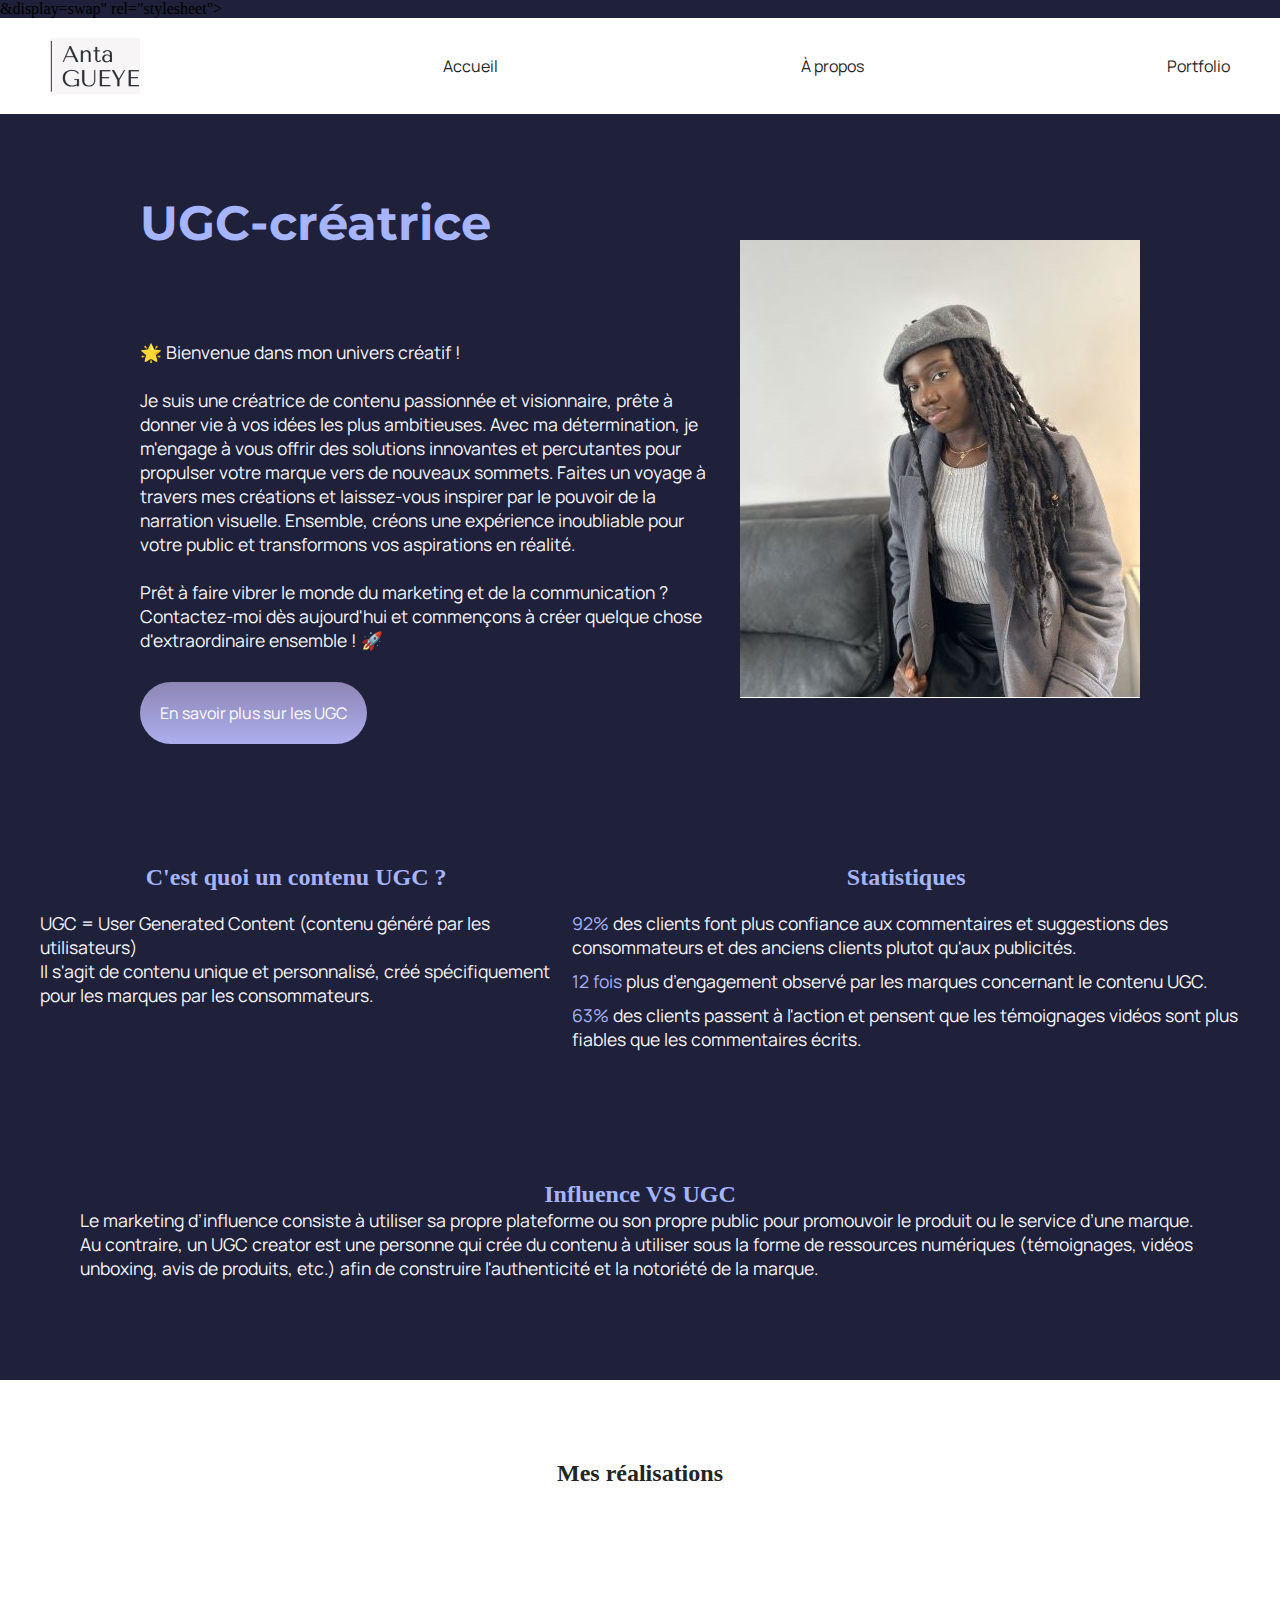
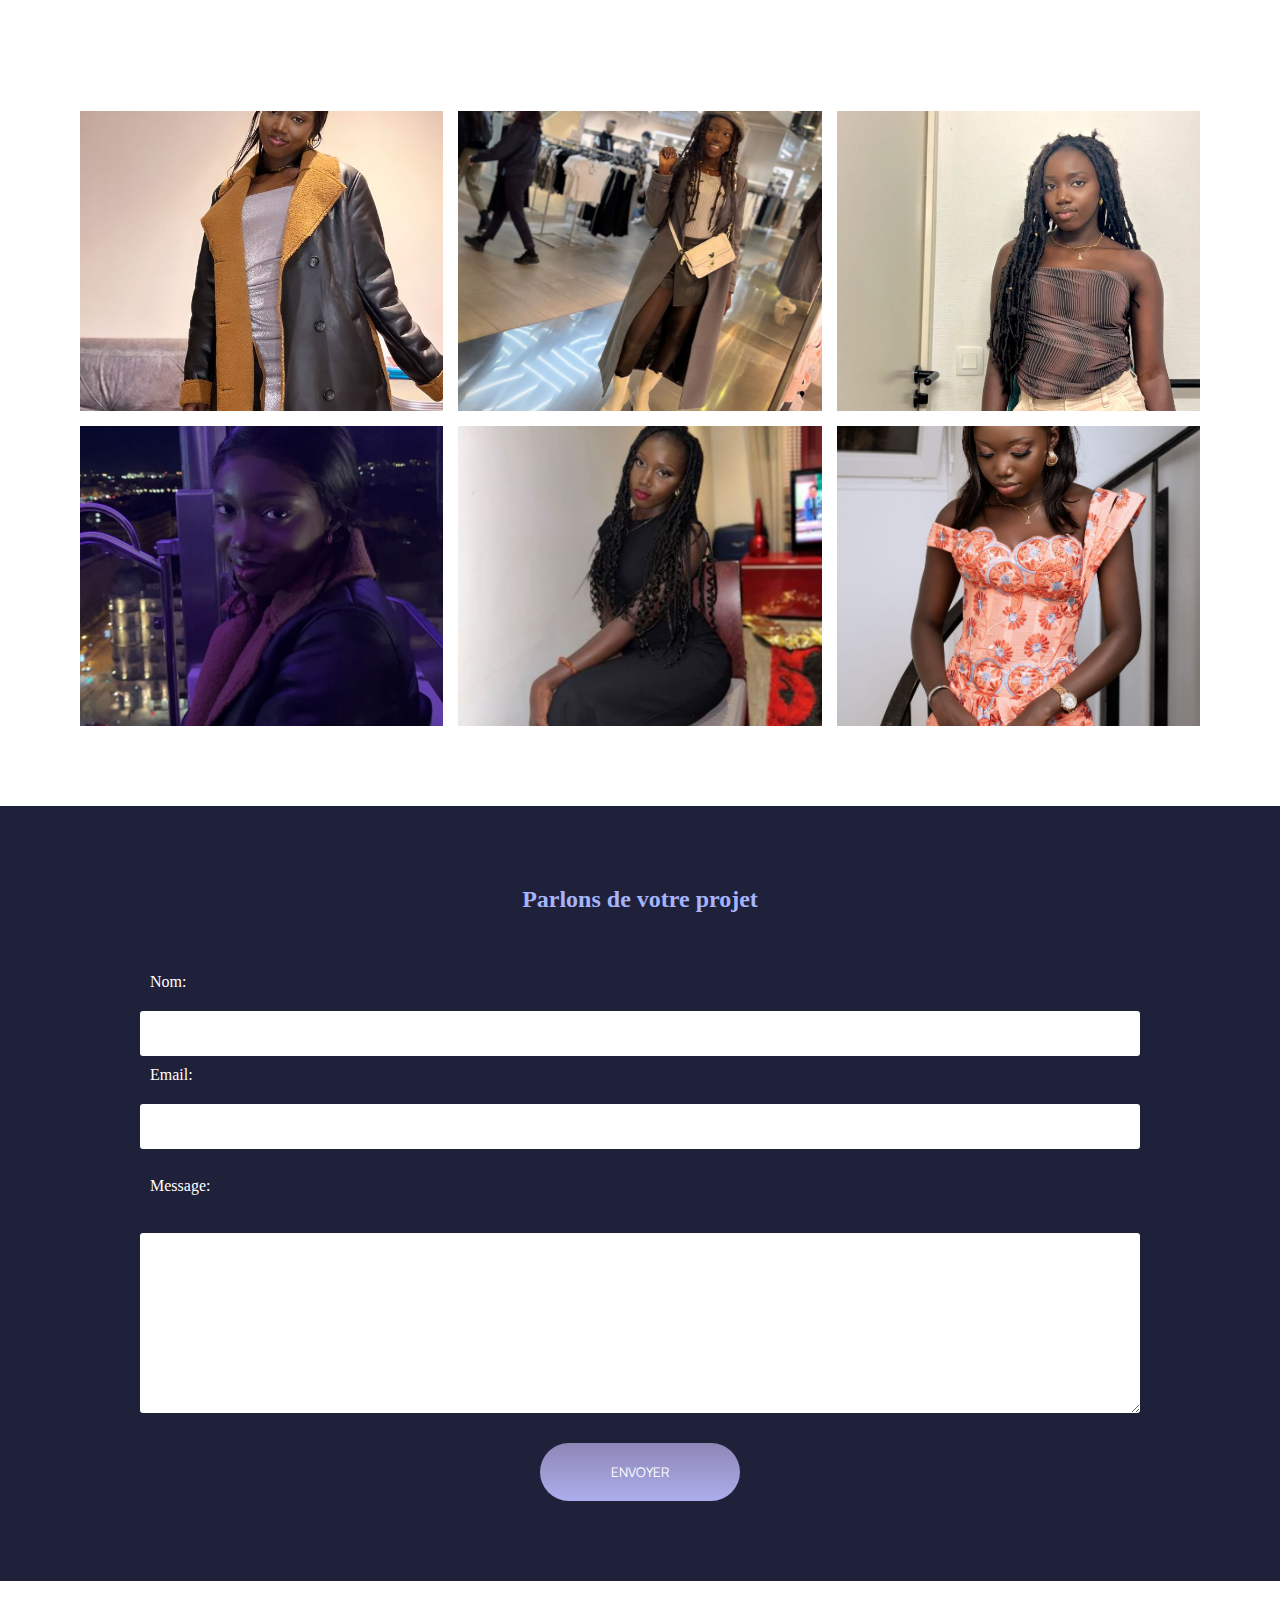
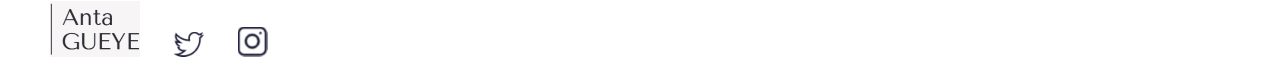
<file: index.html>
<!DOCTYPE html>
<html>
    <head>
        <meta charset="utf-8">
        <title>Accueil – Anta GUEYE UGC-Créateur</title>
        <link href="style.css" rel="stylesheet">
        <link rel="preconnect" href="https://fonts.googleapis.com">
        <link rel="preconnect" href="https://fonts.gstatic.com" crossorigin> <!--ceci est facultative-->
        <link href="https://fonts.googleapis.com/css2?family=Montserrat:ital,wght@1,700&display=swap" rel="stylesheet">
        <link href="https://fonts.googleapis.com/css2?family=Manrope:ital,wght@1,700&display=swap" rel="stylesheet">&display=swap" rel="stylesheet">
        <meta name="viewport" content="width=device-width, initial-scale=1.0">
    </head>
    <body>
        <header>
            <nav>
                <img src="images/logo_mini.png" alt="logo Anta Gueye"/>            
                <a href="index.html" >Accueil</a>
                <a href="a_propos.html">À propos</a>
                <a href="portfolio.html">Portfolio</a>
            </nav>
        </header>
        <main>
            <section class="introduction">
                <div>
                    <h1>UGC-créatrice</h1>
                    <p >
                        🌟 Bienvenue dans mon univers créatif ! <br>

                        <br> Je suis une créatrice de contenu passionnée et visionnaire, 
                        prête à donner vie à vos idées les plus ambitieuses. 
                        Avec ma détermination, je m'engage à vous offrir des solutions 
                        innovantes et percutantes pour propulser votre marque vers de nouveaux sommets.
                        Faites un voyage à travers mes créations et laissez-vous inspirer par 
                        le pouvoir de la narration visuelle. Ensemble, créons une expérience 
                        inoubliable pour votre public et transformons vos aspirations en réalité. <br> <br>
                        Prêt à faire vibrer le monde du marketing et de la communication ? <br>
                        Contactez-moi dès aujourd'hui et commençons à créer quelque chose d'extraordinaire ensemble ! 🚀
                    </p>                                      
                    <a href="#ugc" class="ma_classe"> En savoir plus sur les UGC</a>
                </div>
                <img src="images/anta2.jpg" alt=" Portrait d' Anta Gueye" />
            </section>
            <section class="contenu_ugc">
                <div>
                    <h2 id="ugc"><em>C'est quoi un contenu UGC ?</em></h2>
                    <p>
                        UGC = User Generated Content (contenu généré par les utilisateurs) <br>
                        Il s'agit de contenu  unique et personnalisé, créé spécifiquement pour 
                        les marques par les consommateurs.

                    </p>
                </div>  
                <div>
                    <h2><em> Statistiques</em></h2>
                    <p>
                        <em>92%</em> des clients font plus confiance aux commentaires et suggestions des consommateurs 
                        et des anciens clients plutot qu'aux publicités.
                    </p>
                    <p>
                        <em>12 fois</em> plus d’engagement observé par les marques concernant le contenu UGC.
                    </p> 
                    <p>
                        <em>63%</em> des clients passent à l'action et pensent que les témoignages 
                        vidéos sont plus fiables que les commentaires écrits.
                    </p>
                </div>
            </section>
            <section class="versus">
                <h2> <em>Influence VS UGC</em></h2>
                <p>
                    Le marketing d’influence consiste à utiliser sa propre plateforme ou son propre public 
                    pour promouvoir le produit ou le service d’une marque.
                </p>
                <p>
                    Au contraire, un UGC creator est une personne qui crée du contenu à utiliser sous 
                    la forme de ressources numériques (témoignages, vidéos unboxing, avis de produits, etc.)
                     afin de construire  l'authenticité et la notoriété de la marque.
                </p>

            </section>
            <section class="photo_accueil">
                <h2>Mes réalisations </h2>                
                <div class="mesphotos">
                    <img src="images/photos/im11.jpg" alt="photo produit"/>
                    <img src="images/photos/im22.jpg" alt="photo produit"/>
                    <img src="images/photos/im33.jpg" alt="photo produit"/>
                    <img src="images/photos/im44.jpg" alt="photo produit"/>
                    <img src="images/photos/im55.jpg" alt="photo produit"/>
                    <img src="images/photos/im66.jpg" alt="photo produit"/>
                </div>
            </section>
            <section class="contact">
                <h2 id="formulaire">Parlons de votre projet</h2>
                <form action="" method="get">
                    <label for="nom">Nom: </label>
                    <input type="text" name="nom" id="nom">
                    <label for="email"> Email: </label>
                    <input type="email" name="email" id="email"><br>
                    <label for="message"> Message: </label><br>
                    <textarea name="message" id="message" cols="30" rows="10"></textarea>
                    <input type="submit" value="ENVOYER" class="ma_classe" >
                </form>
            </section>
        </main>
        <footer>
            <img src="images/logo_mini.png" alt="logo Anta Gueye"/>
            <a href="https://twitter.com/" target="_blank"><img src="images/twitter.png"alt="logo twitter" class="icone"/></a>
            <a href="https://www.instagram.com/" target="_blank"><img src="images/instagram.png"alt="logo instagram" class="icone"/></a>
        </footer>
    </body>
</html>
</file>
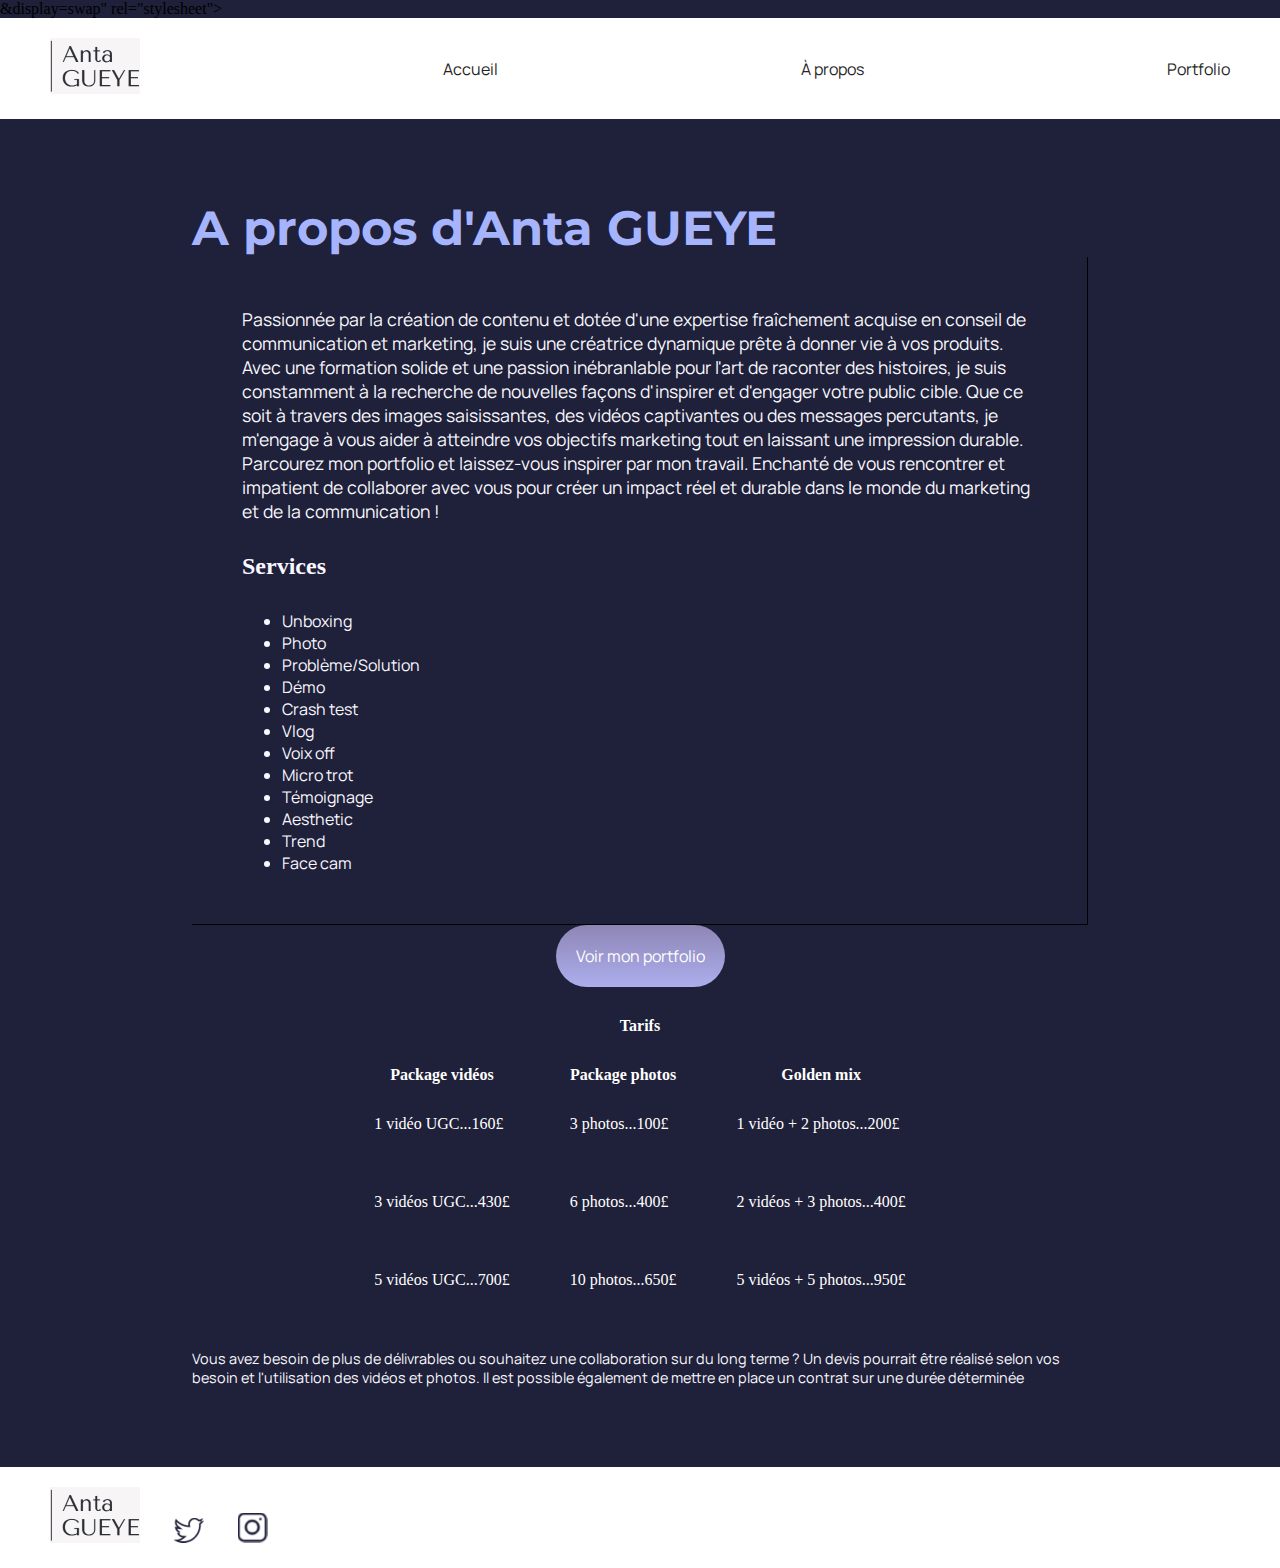
<file: a_propos.html>
<!DOCTYPE html>
<html lang="fr">

<head>
    <meta charset="utf-8">
    <title>À propos - Anta GUEYE UGC-Créateur</title>
    <link href="style.css" rel="stylesheet">
    <link rel="preconnect" href="https://fonts.googleapis.com">
    <link rel="preconnect" href="https://fonts.gstatic.com" crossorigin>
    <link href="https://fonts.googleapis.com/css2?family=Montserrat:ital,wght@1,700&display=swap" rel="stylesheet">
    <link href="https://fonts.googleapis.com/css2?family=Manrope:ital,wght@1,700&display=swap" rel="stylesheet">&display=swap" rel="stylesheet">
</head>

<body>
    <header>
        <nav>
            <a href="index.html"><img src="images/logo_mini.png" alt="logo Anta Gueye" /></a> 
            <a href="index.html" >Accueil</a>
            <a href="a_propos.html" >À propos</a>
            <a href="portfolio.html">Portfolio</a>
        </nav>
    </header>
    <main>
        <section class="contenu_a_propos">
            <h1>A propos d'Anta GUEYE</h1>
            <div class="bordure">
                <p> 
                    Passionnée par la création de contenu et dotée d'une expertise fraîchement acquise 
                    en conseil de communication et marketing,
                    je suis une créatrice dynamique prête à donner vie à vos produits. 
                    Avec une formation solide et une passion inébranlable pour l'art de raconter des 
                    histoires, je suis constamment à la recherche de nouvelles façons d'inspirer et d'engager votre public cible. 
                    Que ce soit à travers des images saisissantes, des vidéos captivantes ou des messages 
                    percutants, je m'engage à vous aider à atteindre vos objectifs marketing tout en laissant une impression durable.
                    Parcourez mon portfolio et laissez-vous inspirer par mon travail. 
                    Enchanté de vous rencontrer et impatient de collaborer avec vous pour créer un 
                    impact réel et durable dans le monde du marketing et de la communication ! 
                </p>
                <h2 > Services </h2>
                <ul >
                    <li>Unboxing</li>
                    <li>Photo</li>
                    <li>Problème/Solution</li>
                    <li>Démo</li>
                    <li>Crash test</li>
                    <li>Vlog</li>
                    <li>Voix off</li>
                    <li>Micro trot</li>
                    <li>Témoignage</li>
                    <li>Aesthetic</li>
                    <li>Trend</li>
                    <li>Face cam</li>
                </ul>
            </div> 
            <div><a href="portfolio.html" class="ma_classe">Voir mon portfolio</a></div>
            <table>
                <caption> <strong> Tarifs</strong></caption>
                <tr>
                    <th>Package vidéos</th>
                    <th>Package photos</th>
                    <th>Golden mix</th>
                </tr>
                <tr>
                    <td>1 vidéo UGC...160£</td>
                    <td>3 photos...100£</td>
                    <td>1 vidéo + 2 photos...200£</td>
                </tr>
                <tr>
                    <td>3 vidéos UGC...430£</td>
                    <td>6 photos...400£</td>
                    <td>2 vidéos + 3 photos...400£</td>
                </tr>
                <tr>
                    <td>5 vidéos UGC...700£</td>
                    <td>10 photos...650£</td>
                    <td>5 vidéos + 5 photos...950£</td>
                </tr>   
            </table>
            <p class="devis">Vous avez besoin de plus de délivrables ou souhaitez une collaboration sur du long terme ? 
                Un devis pourrait être réalisé selon vos besoin et l'utilisation des vidéos et photos. 
                Il est possible également de mettre en place un contrat sur une durée déterminée 
            </p>           
        </section>
    </main>
    <footer>
        <a href="index.html"><img src="images/logo_mini.png" alt="logo Anta Gueye"/></a>
        <a href="https://twitter.com/" target="_blank"><img src="images/twitter.png" alt="logo twitter" class="icone"/></a>
        <a href="https://www.instagram.com/" target="_blank"><img src="images/instagram.png" alt="logo instagram" class="icone"/></a>
    </footer>
</body>

</html>
</file>
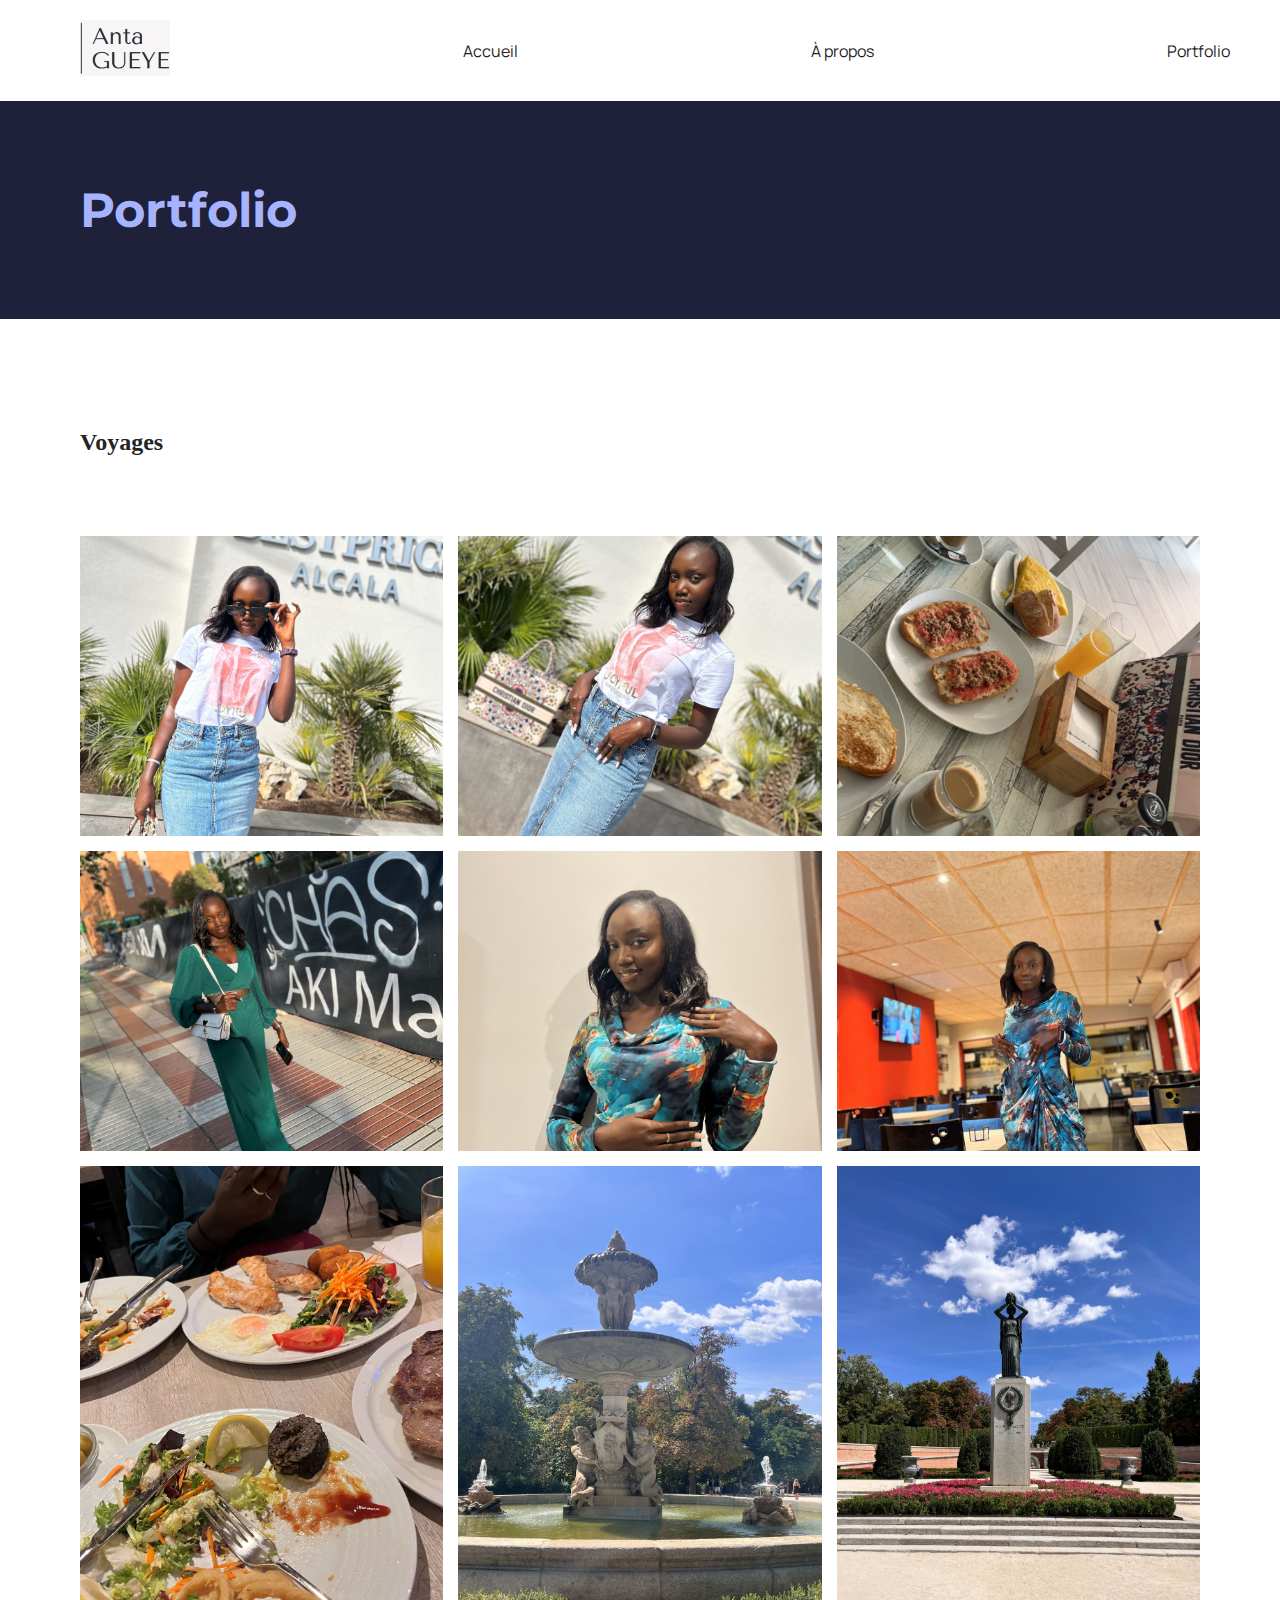
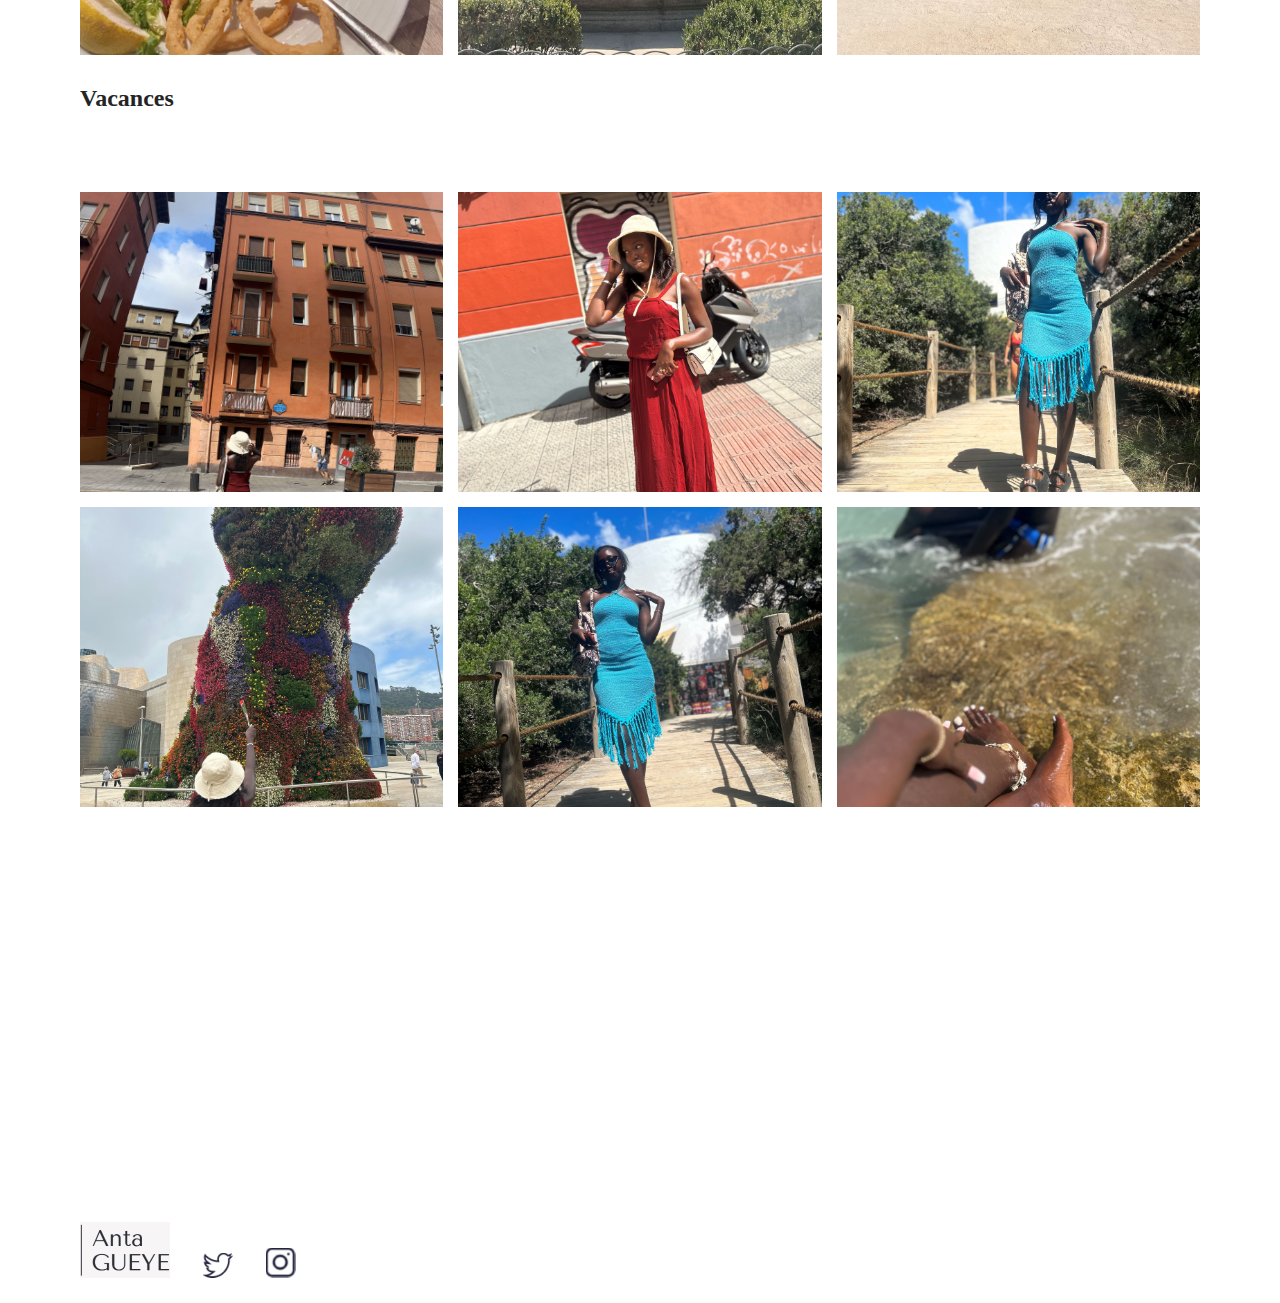
<file: portfolio.html>
<!DOCTYPE html>
<html lang="fr">

<head>
    <meta charset="utf-8" >
    <meta name="viewport" content="width=device-width, initial-scale=1.0">
    <title>Portfolio - Anta GUEYE UGC-Créateur</title>
    <link href="style.css" rel="stylesheet" >
    <link rel="preconnect" href="https://fonts.googleapis.com">
    <link rel="preconnect" href="https://fonts.gstatic.com" crossorigin>
    <link href="https://fonts.googleapis.com/css2?family=Manrope&family=Montserrat&display=swap" rel="stylesheet">
</head>

<body>
    <header>
        <nav>
            <a href="index.html" class="icone">
                <img src="images/logo_mini.png" alt="logo Anta Gueye" >
            </a>
            <a href="index.html">Accueil</a>
            <a href="a_propos.html">À propos</a>
            <a href="portfolio.html">Portfolio</a>
        </nav>
    </header>
    <main>
        <section>
            <h1>Portfolio</h1>
        </section>
        <section class="portfolio-section-photos">
            <h2>Voyages</h2>
            <div class="paysage">
                <a href="images/paysage/vac1.jpg" class="lienphoto" >
                    <img src="images/paysage/vac1.jpg" alt="photo paysage">
                    <div class="photo-hover">Voir la photo</div>
                </a>
                <a href="images/paysage/vac2.jpg" class="lienphoto">
                    <img src="images/paysage/vac2.jpg" alt="photo paysage">
                    <div class="photo-hover">Voir la photo</div>
                </a>
                <a href="images/paysage/vac3.jpg" class="lienphoto" >
                    <img src="images/paysage/vac3.jpg" alt="photo paysage">
                    <div class="photo-hover">Voir la photo</div>
                </a>
                <a href="images/paysage/vac4.jpg" class="lienphoto">
                    <img src="images/paysage/vac4.jpg" alt="photo paysage">
                    <div class="photo-hover">Voir la photo</div>
                </a>
                <a href="images/paysage/vac5.jpg" class="lienphoto">
                    <img src="images/paysage/vac5.jpg" alt="photo paysage">
                    <div class="photo-hover">Voir la photo</div>
                </a>
                <a href="images/paysage/vac6.jpg" class="lienphoto">
                    <img src="images/paysage/vac6.jpg" alt="photo paysage">
                    <div class="photo-hover">Voir la photo</div>
                </a>
                <a href="images/paysage/vac7.jpg" class="lienphoto">
                    <img src="images/paysage/vac7.jpg" alt="photo paysage">
                    <div class="photo-hover">Voir la photo</div>
                </a>
                <a href="images/paysage/vac8.jpg" class="lienphoto">
                    <img src="images/paysage/vac8.jpg" alt="photo paysage">
                    <div class="photo-hover">Voir la photo</div>
                </a>
                <a href="images/paysage/vac9.jpg" class="lienphoto">
                    <img src="images/paysage/vac9.jpg" alt="photo paysage">
                    <div class="photo-hover">Voir la photo</div>
                </a>
            </div>
            <h2>Vacances </h2>
            <div class="portrait">
                <a href="images/portrait/voy1.jpg" class="lienphoto">
                    <img src="images/portrait/voy1.jpg" alt="photo portrait">
                    <div class="photo-hover">Voir la photo</div>
                </a>
                <a href="images/portrait/voy2.jpg" class="lienphoto">
                    <img src="images/portrait/voy2.jpg" alt="photo portrait">
                    <div class="photo-hover">Voir la photo</div>
                </a>
                <a href="images/portrait/voy3.jpg" class="lienphoto">
                    <img src="images/portrait/voy3.jpg" alt="photo portrait">
                    <div class="photo-hover">Voir la photo</div>
                </a>
                <a href="images/portrait/voy4.jpg" class="lienphoto">
                    <img src="images/portrait/voy4.jpg" alt="photo portrait">
                    <div class="photo-hover">Voir la photo</div>
                </a>
                <a href="images/portrait/voy5.jpg" class="lienphoto">
                    <img src="images/portrait/voy5.jpg" alt="photo portrait">
                    <div class="photo-hover">Voir la photo</div>
                </a>
                <a href="images/portrait/voy6.jpg" class="lienphoto">
                    <img src="images/portrait/voy6.jpg" alt="photo portrait">
                    <div class="photo-hover">Voir la photo</div>
                </a>
            </div>
        </section>
    </main>
    <footer>
        <a href="index.html" class="icone">
            <img src="images/logo_mini.png" alt="logo Anta Gueye" >
        </a>
        <a target="_blank" href="https://twitter.com/" class="icone">
            <img src="images/twitter.png" alt="Logo Twitter" >
        <a target="_blank" href="https://www.instagram.com/" class="icone">
            <img src="images/instagram.png" alt="Logo Instagram" >
        </a>
    </footer>
</body>

</html>
</file>
<file: style.css>
* {
    margin: 0%;
}
a {
    color: #242424;
    font-family: 'Manrope', sans-serif;
    font-size: 1em;
    text-decoration: none;
}
em {
    font-style: normal;
    color: #A5B4FC;
}
h1{
    font-family: 'Montserrat', sans-serif;
    color: #A5B4FC;
    font-size: 3em;
}
p {
    font-family: 'Manrope', sans-serif;
    font-size: 1.1em;
    color: #F9F8FF;
    
}
ul {
    font-family: 'Manrope', sans-serif;
    font-size: 1em;
    color: #F9F8FF;
    
}
header, footer {
    background-color: white;
    padding-right: 50px;
    padding-left: 50px;
    padding-top: 20px;
    padding-bottom: 20px;
}
section {
    padding: 80px;
}
body{
    background-color:#1F2039
}
h2,h3{
    color: #F9F8FF;
    
}
.ma_classe{
    background: linear-gradient(#8E86B5, #ACAEED);
    font-family: 'Manrope', sans-serif;
    color: white;
    border-radius: 50px;
    padding: 20px 20px;
    display: inline-block;

    
}

.bordure{
    border-color: #8e86b5;
    border-right: 1px solid;
    border-bottom: 1px solid;
    padding: 50px;
    
    
}
.bordure h2 {
    margin-top: 30px;
}
.bordure ul {
    margin-top: 30px;
}
.bordure + div {
    text-align: center;
  }

.contenu_a_propos {
    width: 70%;
    margin: auto;
}
a:hover{
    text-decoration: underline;
}
.icone {
    margin-left: 30px;
}
.icone:hover{
    opacity: 0.5;
}
.ma_classe:hover{
    background: linear-gradient(#696484,#8788BA);
    text-decoration: none;
    

}
nav {
    display: flex;
    flex-direction: row;
    align-items: center;
    justify-content: space-between;
}
.introduction{
    display: flex;
    flex-direction: row;
    align-items: center;
    max-width: 1000px;
    margin: auto;
    gap: 15px;

}
.introduction h1 {
    margin-bottom: 15%;
  }
  
.introduction p {
    margin-bottom: 30px;
}
  
/*.gauche div {
    padding-right: 80px;
}*/

.contenu_ugc{
  display: flex;
  flex-direction: row;
  align-items: flex-start;
  gap: 20px;
  margin: 20px;
  padding: 20px;
}
.contenu_ugc h2{
  margin-bottom: 20px;
  text-align: center;
}
.contenu_ugc p{
  margin-bottom: 10px;
}
.versus {
  margin-bottom: 20px;
}
.versus h2 {
  text-align: center;
}
.photo_accueil { 
    background-color: white;
    /*padding: 80%;*/
    
}
.photo_accueil h2 {
    color: #242424;
    text-align: center;
    margin-bottom: 20%;
  }
  
/*.mesphotos div{
    display: flex;
    flex-direction: row; 
    gap: 15px;
    justify-content: flex-start;
}*/
.mesphotos img{
  width: 100%;
  height: 100%;
  /* Même si vous ne connaissez pas cette propriété, vous en aurez besoin pour permettre aux images de respecter les dimensions de la grid CSS */
  object-fit: cover;
}
.mesphotos{
  display: grid;
  grid-template-columns: 1fr 1fr 1fr;
  grid-template-rows: 300px 300px ;
  grid-gap: 15px;
}
.portfolio-section-photos {
    background-color: white;
  }
  
  .portfolio-section-photos h2 {
    color: #242424;
    margin-bottom: 80px;
    margin-top: 30px;
  }

.paysage img,
.portrait img {
  width: 100%;
  height: 100%;
  /* Même si vous ne connaissez pas cette propriété, vous en aurez besoin pour permettre aux images de respecter les dimensions de la grid CSS */
  object-fit: cover;
}
.portrait{
    display: grid;
    grid-template-columns: 1fr 1fr 1fr;
    grid-template-rows: 300px 300px 300px;
    grid-gap: 15px;
   
}

.paysage {
    display: grid;
    grid-template-columns: 1fr 1fr 1fr;
    grid-template-rows: 300px 300px ;
    grid-gap: 15px;
}
.paysage img, 
.portrait img{
    width: 100%;
    height: 100%;
    object-fit: cover;
}
.lienphoto {
    position: relative;
}
.photo-hover {
    position: absolute;
    top: 0;
    left: 0;
    right: 0;
    bottom: 0;
    display: flex;
    align-items: center;
    justify-content: center;
    font-size: 1.5em;
    color: white;
    background-color: rgba(0, 0, 0, 0.7);
    display: none;
  }
  
.lienphoto:hover .photo-hover {
    display: flex;
  }

table{
    border-collapse: collapse;
    margin: auto;
    color: white;
    margin-bottom: 30px;
    margin-top: 30px;
}
td{
    padding: 30px;
}
caption{
    margin-bottom: 30px;
}

.devis {
    font-size: 0.9em;
}
.contact h2 {
    color: #a5b4fc;
    text-align: center;
    margin-bottom: 50px;
  }

form {
    display: flex;
    flex-direction: column;
    max-width: 1000px;
    margin: auto;
    color: white;
}



input,
textarea {
  padding: 15px;
  border-radius: 3px;
  border: none;
}

label {
  margin-bottom: 10px;
  padding: 10px;
}

input[type='submit'] {
  width: 200px;
  margin: auto;
  margin-top: 30px;
}


@media screen and (max-width: 996px) {
    table, .devis {
        display: none;
    }
    .introduction {
      flex-direction: column;
      align-items: center;
      justify-content: center;
    }
  
    .introduction div {
      padding-right: 0;
      text-align: center;
      order: 2;
    }
  
    .introduction img {
      order: 1;
      margin-bottom: 20px;
      width: 100%;
    }
  
    .mesphotos {
      padding: 20px;
    }
  
    .mesphotos div {
      flex-direction: column;
    }
  
    .contact {
      padding: 50px 20px;
    }
  
    .form {
      flex-direction: column;
      gap: 0;
    }
  }
  @media screen and (max-width: 996px) {
    header nav {
      flex-direction: column;
      align-items: center;
      justify-content: center;
    }
  
    header nav img {
      margin-bottom: 20px;
    }
  
    header,
    footer {
      padding: 20px 20px;
    }
  
    h1 {
      font-size: 2em;
    }
  
    section {
      padding: 50px 20px 50px 20px;
    }
  
    nav a {
      margin-left: 10px;
      margin-right: 10px;
    }
  }
</file>
